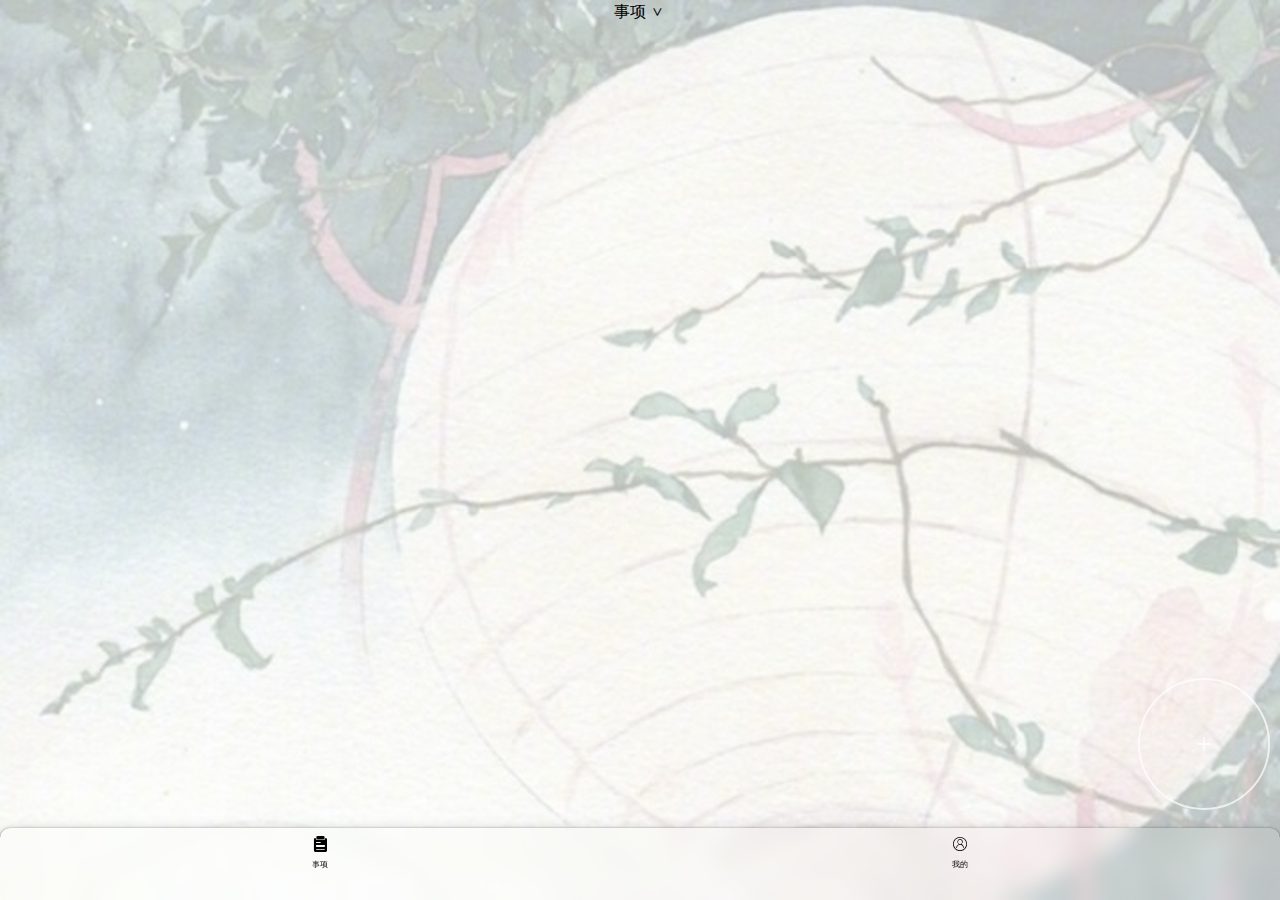
<file: index.html>
<!DOCTYPE html>
<html lang="en">
  <head>
    <meta charset="UTF-8" />
    <meta name="viewport" content="width=device-width, initial-scale=1.0" />
    <title>todoList</title>
    <link rel="stylesheet" href="./css/main.css" />
  </head>
  <body>
    <div class="main">
      <img class="bg_pic" src="./images/background.jpg" alt="" />
      <!-- 头部开始 -->
      <iframe
        name="head"
        src="header.html"
        frameborder="0"
        width="100%"
        height="5%"
      ></iframe>
      <div class="sort">
        <p class="all">事项</p>
        <p class="finish">已完成</p>
        <p class="unfinish">未完成</p>
      </div>
      <!-- 头部结束 -->
      <!-- 清单开始 -->
      <div class="contentbox">
        <iframe
        id="list"
          name="content"
          src="content.html"
          frameborder="0"
          width="100%"
          height="99%"
        ></iframe>
      </div>
      <!-- 清单结束 -->
      <!-- 底部菜单开始 -->
      <iframe
        name="foot"
        src="footer.html"
        frameborder="0"
        width="100%"
        height="8%"
      ></iframe>
      <!-- 底部菜单结束 -->
      <div class="dim"></div>
    </div>
  </body>
  <script src="./js/main.js"></script>
</html>
</file>
<file: css/main.css>
body,
p {
  margin: 0;
  padding: 0;
}
.main {
  width: 100vw;
  height: 100vh;
  overflow: hidden;
  position: relative;
}
.main .bg_pic {
  width: 100%;
  position: absolute;
  z-index: -1;
  opacity: 0.3;
}
iframe[name=head] {
  position: absolute;
  top: 0;
  left: 0;
  z-index: 1;
}
.sort {
  width: 50%;
  position: absolute;
  top: -14vh;
  left: 0;
  right: 0;
  margin: auto;
  z-index: 2;
  background: #fff;
  border-radius: 2px;
  box-shadow: 2px 2px 5px rgba(0, 0, 0, 0.126);
}
.sort p {
  text-align: center;
  padding: 0.2rem 0;
  border-bottom: 1px solid #E0E0E0;
}
.sort p:last-child {
  border: none;
}
.showAnimation {
  animation: show 1s both;
}
.hideAnimation {
  animation: hide 1s both;
}
@keyframes show {
  from {
    top: -14vh;
  }
  to {
    top: 4vh;
  }
}
@keyframes hide {
  from {
    top: 4vh;
  }
  to {
    top: -14vh;
  }
}
.contentbox {
  width: 100%;
  height: 87%;
  position: absolute;
  top: 5%;
  left: 0;
  z-index: 1;
  overflow: hidden;
}
iframe[name=foot] {
  position: absolute;
  bottom: 0;
  left: 0;
  z-index: 1;
}
.dim {
  position: absolute;
  bottom: 0;
  height: 8%;
  width: 100%;
  backdrop-filter: blur(10px);
  -moz-backdrop-filter: blur(10px);
  border-radius: 10px 10px 0 0;
  box-shadow: 0 0.3px 0.7px rgba(0, 0, 0, 0.126), 0 0.9px 1.7px rgba(0, 0, 0, 0.179), 0 1.8px 3.5px rgba(0, 0, 0, 0.224), 0 3.7px 7.3px rgba(0, 0, 0, 0.277), 0 10px 20px rgba(0, 0, 0, 0.4);
}
</file>
